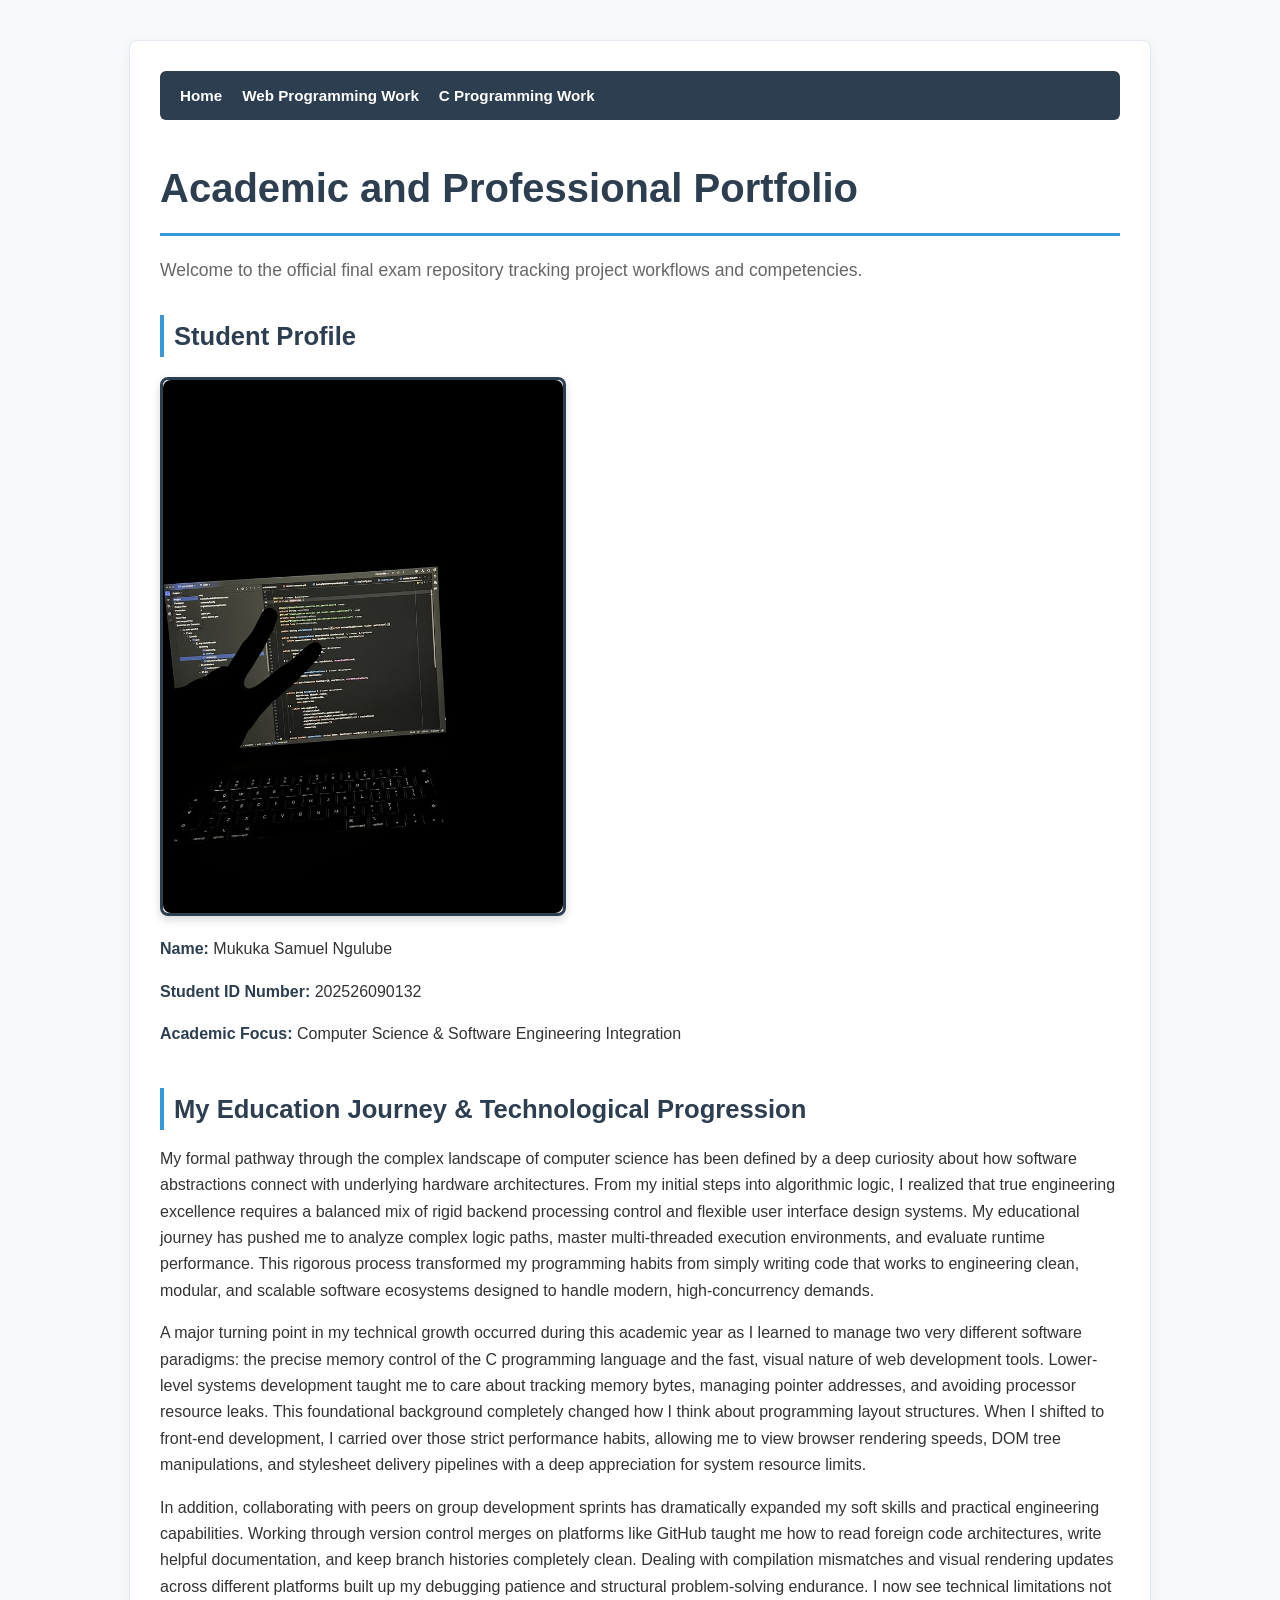
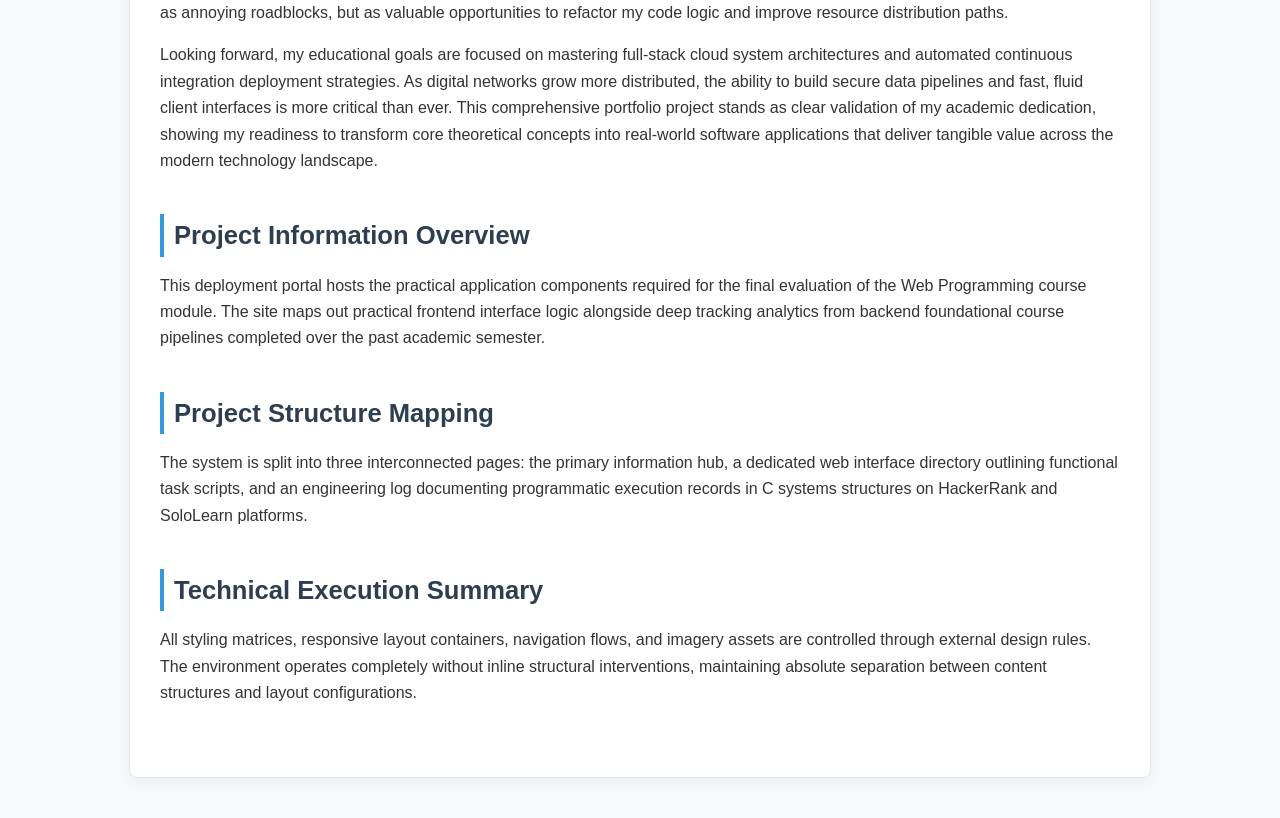
<file: index.html>
<!DOCTYPE html>
<html lang="en">
<head>
    <meta charset="UTF-8">
    <meta name="viewport" content="width=device-width, initial-scale=1.0">
    <title>Academic & Professional Portfolio</title>
    <link rel="stylesheet" href="style.css">
</head>
<body>

    <div class="container">
        <nav class="nav-links">
            <a href="index.html">Home</a>
            <a href="workinwebprogramming.html">Web Programming Work</a>
            <a href="workincprogramming.html">C Programming Work</a>
        </nav>

        <h1>Academic and Professional Portfolio</h1>
        <p class="subtitle">Welcome to the official final exam repository tracking project workflows and competencies.</p>

        <section>
            <h2>Student Profile</h2>
            <div class="profile-frame">
                <img src="profile.jpg" alt="Samuel Ngulube Profile Picture" style="width:100%; height:auto; display:block; border-radius: 8px;">
            </div>
            <p><strong>Name:</strong> Mukuka Samuel Ngulube</p>
            <p><strong>Student ID Number:</strong> 202526090132</p>
            <p><strong>Academic Focus:</strong> Computer Science & Software Engineering Integration</p>
        </section>

        <section>
            <h2>My Education Journey & Technological Progression</h2>
            <p>My formal pathway through the complex landscape of computer science has been defined by a deep curiosity about how software abstractions connect with underlying hardware architectures. From my initial steps into algorithmic logic, I realized that true engineering excellence requires a balanced mix of rigid backend processing control and flexible user interface design systems. My educational journey has pushed me to analyze complex logic paths, master multi-threaded execution environments, and evaluate runtime performance. This rigorous process transformed my programming habits from simply writing code that works to engineering clean, modular, and scalable software ecosystems designed to handle modern, high-concurrency demands.</p>
            
            <p>A major turning point in my technical growth occurred during this academic year as I learned to manage two very different software paradigms: the precise memory control of the C programming language and the fast, visual nature of web development tools. Lower-level systems development taught me to care about tracking memory bytes, managing pointer addresses, and avoiding processor resource leaks. This foundational background completely changed how I think about programming layout structures. When I shifted to front-end development, I carried over those strict performance habits, allowing me to view browser rendering speeds, DOM tree manipulations, and stylesheet delivery pipelines with a deep appreciation for system resource limits.</p>
            
            <p>In addition, collaborating with peers on group development sprints has dramatically expanded my soft skills and practical engineering capabilities. Working through version control merges on platforms like GitHub taught me how to read foreign code architectures, write helpful documentation, and keep branch histories completely clean. Dealing with compilation mismatches and visual rendering updates across different platforms built up my debugging patience and structural problem-solving endurance. I now see technical limitations not as annoying roadblocks, but as valuable opportunities to refactor my code logic and improve resource distribution paths.</p>
            
            <p>Looking forward, my educational goals are focused on mastering full-stack cloud system architectures and automated continuous integration deployment strategies. As digital networks grow more distributed, the ability to build secure data pipelines and fast, fluid client interfaces is more critical than ever. This comprehensive portfolio project stands as clear validation of my academic dedication, showing my readiness to transform core theoretical concepts into real-world software applications that deliver tangible value across the modern technology landscape.</p>
        </section>

        <section>
            <h2>Project Information Overview</h2>
            <p>This deployment portal hosts the practical application components required for the final evaluation of the Web Programming course module. The site maps out practical frontend interface logic alongside deep tracking analytics from backend foundational course pipelines completed over the past academic semester.</p>
        </section>

        <section>
            <h2>Project Structure Mapping</h2>
            <p>The system is split into three interconnected pages: the primary information hub, a dedicated web interface directory outlining functional task scripts, and an engineering log documenting programmatic execution records in C systems structures on HackerRank and SoloLearn platforms.</p>
        </section>

        <section>
            <h2>Technical Execution Summary</h2>
            <p>All styling matrices, responsive layout containers, navigation flows, and imagery assets are controlled through external design rules. The environment operates completely without inline structural interventions, maintaining absolute separation between content structures and layout configurations.</p>
        </section>
    </div>

</body>
</html>
</file>
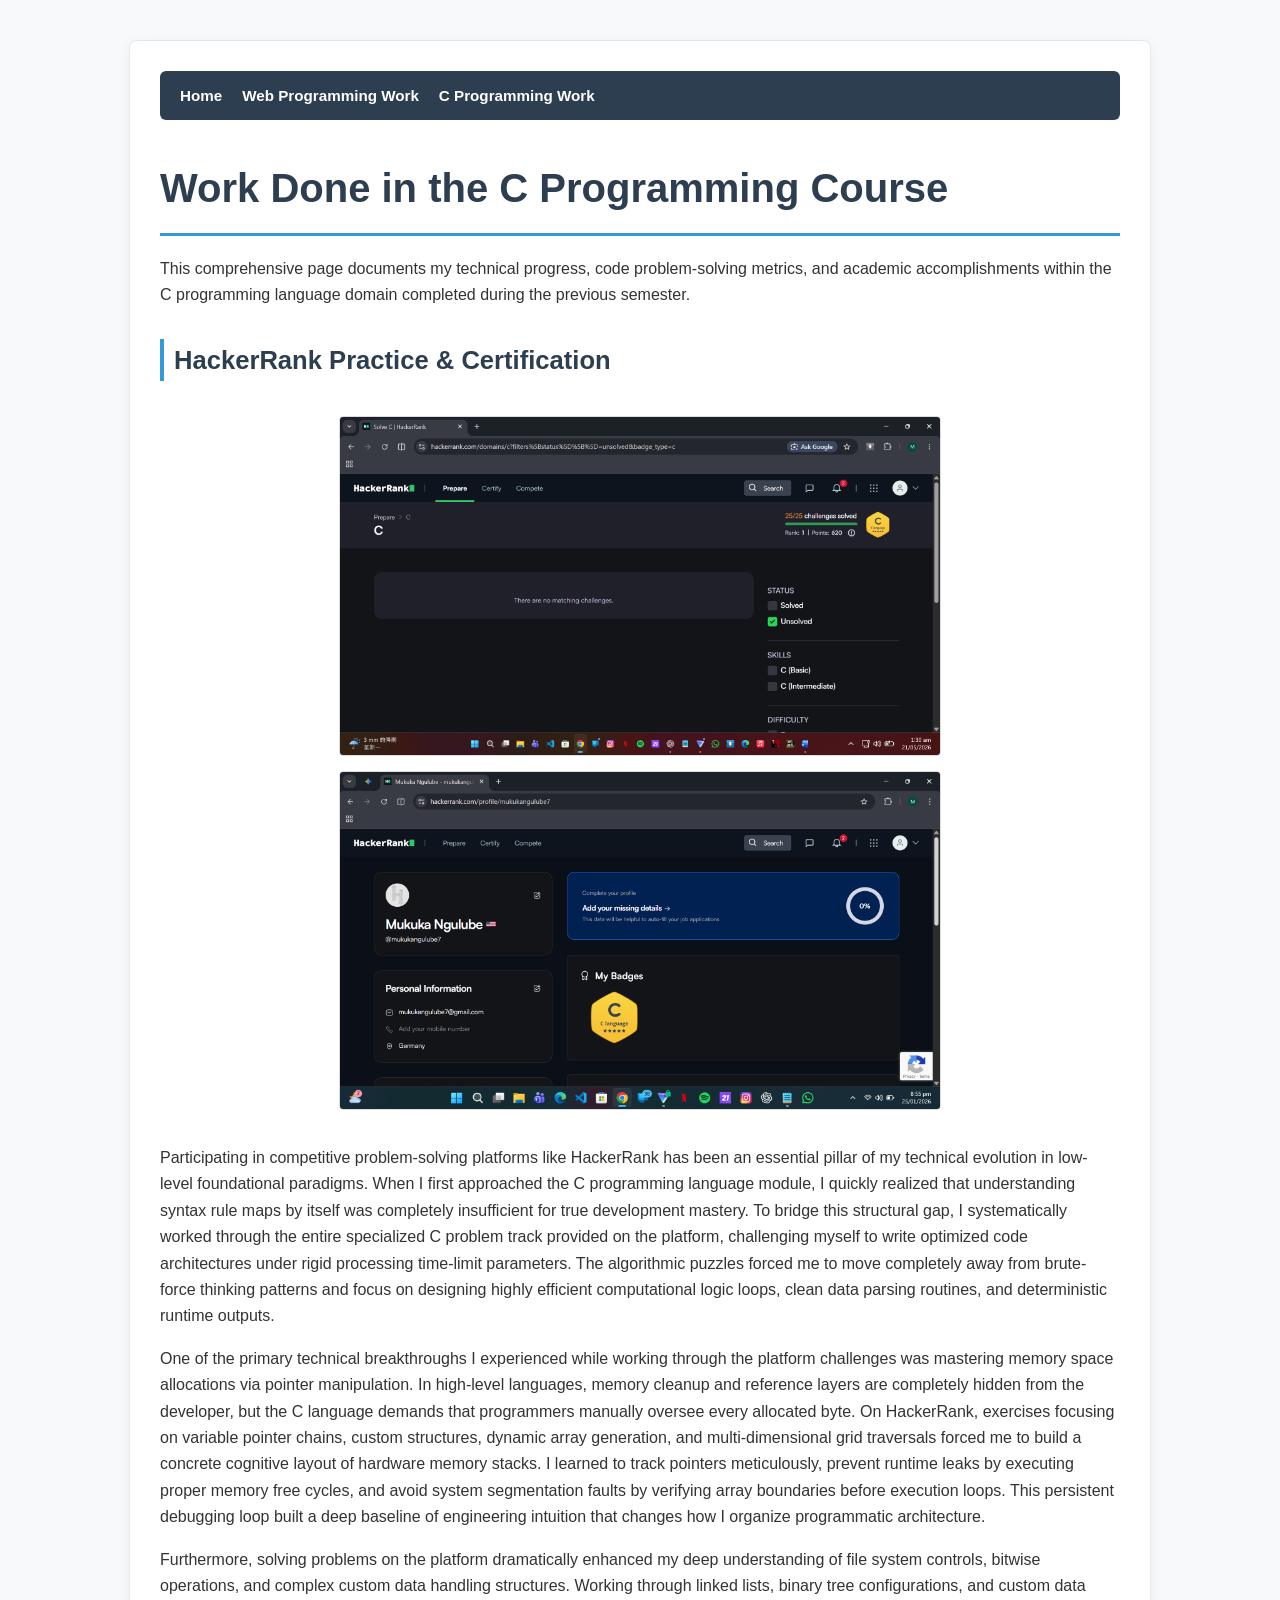
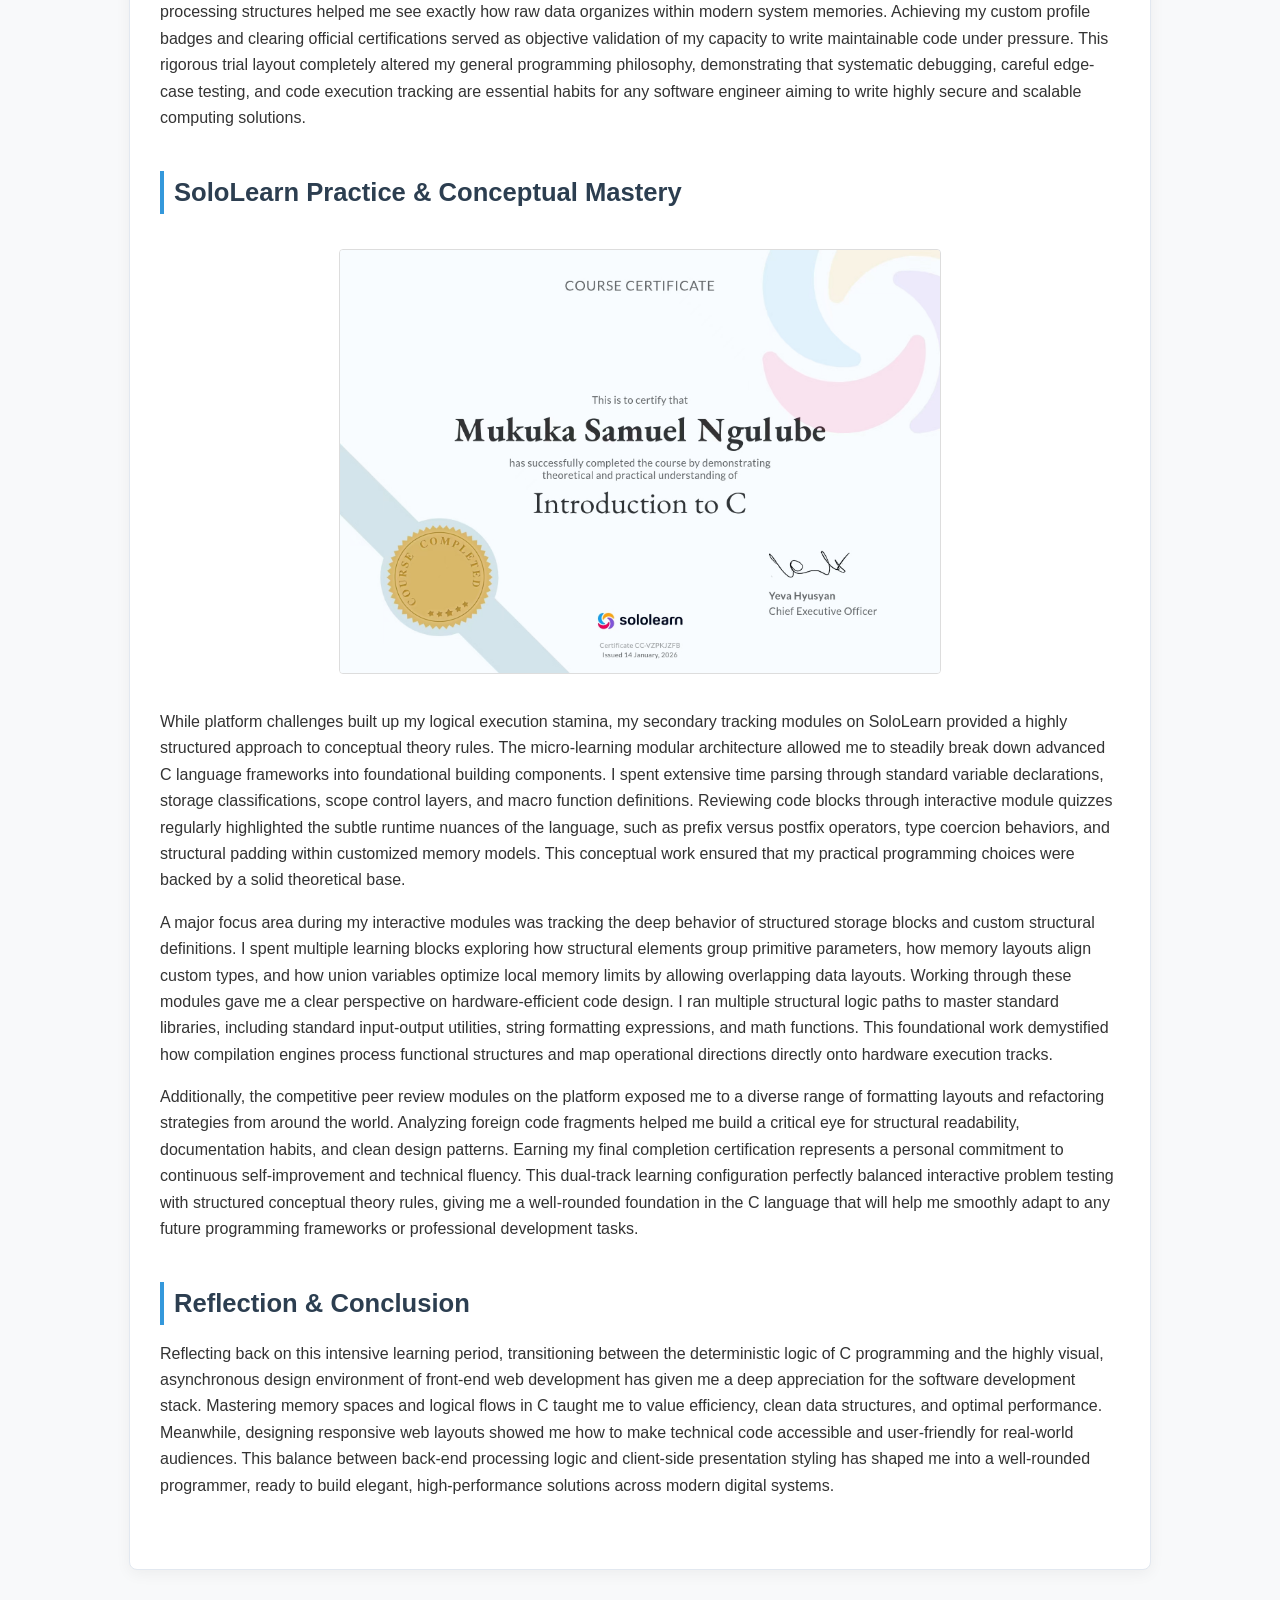
<file: workincprogramming.html>
<!DOCTYPE html>
<html lang="en">
<head>
    <meta charset="UTF-8">
    <meta name="viewport" content="width=device-width, initial-scale=1.0">
    <title>C Programming Portfolio</title>
    <link rel="stylesheet" href="style.css">
</head>
<body>

    <div class="container">
        <nav class="nav-links">
            <a href="index.html">Home</a>
            <a href="workinwebprogramming.html">Web Programming Work</a>
            <a href="workincprogramming.html">C Programming Work</a>
        </nav>

        <h1>Work Done in the C Programming Course</h1>
        <p>This comprehensive page documents my technical progress, code problem-solving metrics, and academic accomplishments within the C programming language domain completed during the previous semester.</p>

        <section>
            <h2>HackerRank Practice & Certification</h2>
            <div class="cert-image">
                <img src="hackerrank.jpg" alt="HackerRank Progress 1" style="width:100%; max-width:600px; height:auto; display:block; margin: 0 auto 15px auto; border: 1px solid #ddd; border-radius: 4px;">
                <img src="hackerrank2.jpg" alt="HackerRank Progress 2" style="width:100%; max-width:600px; height:auto; display:block; margin: 0 auto; border: 1px solid #ddd; border-radius: 4px;">
            </div>
            <p>Participating in competitive problem-solving platforms like HackerRank has been an essential pillar of my technical evolution in low-level foundational paradigms. When I first approached the C programming language module, I quickly realized that understanding syntax rule maps by itself was completely insufficient for true development mastery. To bridge this structural gap, I systematically worked through the entire specialized C problem track provided on the platform, challenging myself to write optimized code architectures under rigid processing time-limit parameters. The algorithmic puzzles forced me to move completely away from brute-force thinking patterns and focus on designing highly efficient computational logic loops, clean data parsing routines, and deterministic runtime outputs.</p>
            
            <p>One of the primary technical breakthroughs I experienced while working through the platform challenges was mastering memory space allocations via pointer manipulation. In high-level languages, memory cleanup and reference layers are completely hidden from the developer, but the C language demands that programmers manually oversee every allocated byte. On HackerRank, exercises focusing on variable pointer chains, custom structures, dynamic array generation, and multi-dimensional grid traversals forced me to build a concrete cognitive layout of hardware memory stacks. I learned to track pointers meticulously, prevent runtime leaks by executing proper memory free cycles, and avoid system segmentation faults by verifying array boundaries before execution loops. This persistent debugging loop built a deep baseline of engineering intuition that changes how I organize programmatic architecture.</p>
            
            <p>Furthermore, solving problems on the platform dramatically enhanced my deep understanding of file system controls, bitwise operations, and complex custom data handling structures. Working through linked lists, binary tree configurations, and custom data processing structures helped me see exactly how raw data organizes within modern system memories. Achieving my custom profile badges and clearing official certifications served as objective validation of my capacity to write maintainable code under pressure. This rigorous trial layout completely altered my general programming philosophy, demonstrating that systematic debugging, careful edge-case testing, and code execution tracking are essential habits for any software engineer aiming to write highly secure and scalable computing solutions.</p>
        </section>

        <section>
            <h2>SoloLearn Practice & Conceptual Mastery</h2>
            <div class="cert-image">
                <img src="sololearn.jpg" alt="SoloLearn Progress" style="width:100%; max-width:600px; height:auto; display:block; margin: 0 auto; border: 1px solid #ddd; border-radius: 4px;">
            </div>
            <p>While platform challenges built up my logical execution stamina, my secondary tracking modules on SoloLearn provided a highly structured approach to conceptual theory rules. The micro-learning modular architecture allowed me to steadily break down advanced C language frameworks into foundational building components. I spent extensive time parsing through standard variable declarations, storage classifications, scope control layers, and macro function definitions. Reviewing code blocks through interactive module quizzes regularly highlighted the subtle runtime nuances of the language, such as prefix versus postfix operators, type coercion behaviors, and structural padding within customized memory models. This conceptual work ensured that my practical programming choices were backed by a solid theoretical base.</p>
            
            <p>A major focus area during my interactive modules was tracking the deep behavior of structured storage blocks and custom structural definitions. I spent multiple learning blocks exploring how structural elements group primitive parameters, how memory layouts align custom types, and how union variables optimize local memory limits by allowing overlapping data layouts. Working through these modules gave me a clear perspective on hardware-efficient code design. I ran multiple structural logic paths to master standard libraries, including standard input-output utilities, string formatting expressions, and math functions. This foundational work demystified how compilation engines process functional structures and map operational directions directly onto hardware execution tracks.</p>
            
            <p>Additionally, the competitive peer review modules on the platform exposed me to a diverse range of formatting layouts and refactoring strategies from around the world. Analyzing foreign code fragments helped me build a critical eye for structural readability, documentation habits, and clean design patterns. Earning my final completion certification represents a personal commitment to continuous self-improvement and technical fluency. This dual-track learning configuration perfectly balanced interactive problem testing with structured conceptual theory rules, giving me a well-rounded foundation in the C language that will help me smoothly adapt to any future programming frameworks or professional development tasks.</p>
        </section>

        <section>
            <h2>Reflection & Conclusion</h2>
            <p>Reflecting back on this intensive learning period, transitioning between the deterministic logic of C programming and the highly visual, asynchronous design environment of front-end web development has given me a deep appreciation for the software development stack. Mastering memory spaces and logical flows in C taught me to value efficiency, clean data structures, and optimal performance. Meanwhile, designing responsive web layouts showed me how to make technical code accessible and user-friendly for real-world audiences. This balance between back-end processing logic and client-side presentation styling has shaped me into a well-rounded programmer, ready to build elegant, high-performance solutions across modern digital systems.</p>
        </section>
    </div>

</body>
</html>
</file>
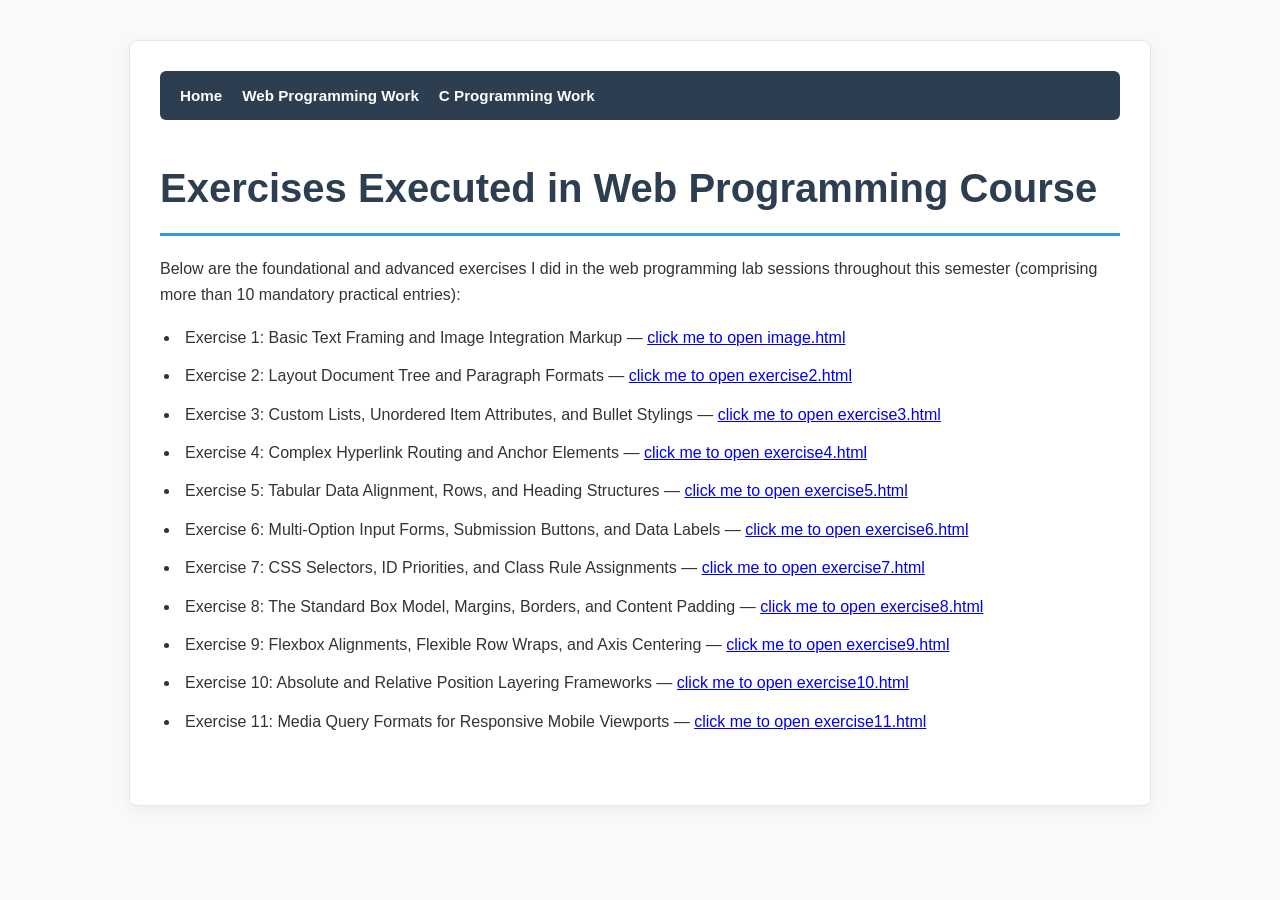
<file: workinwebprogramming.html>
<!DOCTYPE html>
<html lang="en">
<head>
    <meta charset="UTF-8">
    <meta name="viewport" content="width=device-width, initial-scale=1.0">
    <title>Web Programming Exercises</title>
    <link rel="stylesheet" href="style.css">
</head>
<body>

    <div class="container">
        <!-- Navigation Bar -->
        <nav class="nav-links">
            <a href="index.html">Home</a>
            <a href="workinwebprogramming.html">Web Programming Work</a>
            <a href="workincprogramming.html">C Programming Work</a>
        </nav>

        <section>
            <h1>Exercises Executed in Web Programming Course</h1>
            <p>Below are the foundational and advanced exercises I did in the web programming lab sessions throughout this semester (comprising more than 10 mandatory practical entries):</p>
            
            <ul>
                <li>Exercise 1: Basic Text Framing and Image Integration Markup — <a href="index.html">click me to open image.html</a></li>
                <li>Exercise 2: Layout Document Tree and Paragraph Formats — <a href="index.html">click me to open exercise2.html</a></li>
                <li>Exercise 3: Custom Lists, Unordered Item Attributes, and Bullet Stylings — <a href="index.html">click me to open exercise3.html</a></li>
                <li>Exercise 4: Complex Hyperlink Routing and Anchor Elements — <a href="index.html">click me to open exercise4.html</a></li>
                <li>Exercise 5: Tabular Data Alignment, Rows, and Heading Structures — <a href="index.html">click me to open exercise5.html</a></li>
                <li>Exercise 6: Multi-Option Input Forms, Submission Buttons, and Data Labels — <a href="index.html">click me to open exercise6.html</a></li>
                <li>Exercise 7: CSS Selectors, ID Priorities, and Class Rule Assignments — <a href="index.html">click me to open exercise7.html</a></li>
                <li>Exercise 8: The Standard Box Model, Margins, Borders, and Content Padding — <a href="index.html">click me to open exercise8.html</a></li>
                <li>Exercise 9: Flexbox Alignments, Flexible Row Wraps, and Axis Centering — <a href="index.html">click me to open exercise9.html</a></li>
                <li>Exercise 10: Absolute and Relative Position Layering Frameworks — <a href="index.html">click me to open exercise10.html</a></li>
                <li>Exercise 11: Media Query Formats for Responsive Mobile Viewports — <a href="index.html">click me to open exercise11.html</a></li>
            </ul>
        </section>
    </div>

</body>
</html>
</file>
<file: style.css>
/* Custom CSS Styling File */

/* Complex Rule 1: Root variables and body layout */
:root {
    --primary-color: #2c3e50;
    --accent-color: #3498db;
    --text-color: #333333;
    --bg-color: #f8f9fa;
    --card-bg: #ffffff;
    --border-color: #e2e8f0;
}

body {
    font-family: 'Segoe UI', Tahoma, Geneva, Verdana, sans-serif;
    line-height: 1.65;
    color: var(--text-color);
    background-color: var(--bg-color);
    margin: 0;
    padding: 0;
}

/* Complex Rule 2: Page wrapper and layout structure */
.container {
    max-width: 960px;
    margin: 40px auto;
    padding: 30px;
    background-color: var(--card-bg);
    box-shadow: 0 4px 15px rgba(0,0,0,0.05);
    border-radius: 8px;
    border: 1px solid var(--border-color);
}

/* Complex Rule 3: Main headings and design hierarchy */
h1 {
    color: var(--primary-color);
    font-size: 2.5rem;
    border-bottom: 3px solid var(--accent-color);
    padding-bottom: 12px;
    margin-top: 0;
    margin-bottom: 20px;
}

h2 {
    color: var(--primary-color);
    font-size: 1.6rem;
    margin-top: 30px;
    margin-bottom: 15px;
    padding-left: 10px;
    border-left: 4px solid var(--accent-color);
}

.subtitle {
    font-size: 1.1rem;
    color: #666;
    margin-bottom: 30px;
}

/* Complex Rule 4: Navigation menu rules */
.nav-links {
    display: flex;
    gap: 20px;
    background-color: var(--primary-color);
    padding: 12px 20px;
    border-radius: 6px;
    margin-bottom: 35px;
}

.nav-links a {
    color: #ffffff;
    text-decoration: none;
    font-weight: 600;
    font-size: 0.95rem;
    transition: color 0.2s ease-in-out;
}

.nav-links a:hover {
    color: var(--accent-color);
}

/* Complex Rule 5: User Image Layout Frame */
.profile-frame {
    max-width: 400px;
    margin: 20px 0;
    border: 3px solid var(--primary-color);
    box-shadow: 0 4px 10px rgba(0,0,0,0.15);
    border-radius: 8px;
    overflow: hidden;
}

/* Complex Rule 6: List spacing and structural sections */
section {
    margin-bottom: 40px;
}

ul {
    padding-left: 20px;
    margin-bottom: 25px;
}

li {
    margin-bottom: 12px;
    padding-left: 5px;
}

strong {
    color: var(--primary-color);
}

.cert-image {
    margin: 25px auto;
    padding: 10px;
    background: #fff;
    border-radius: 6px;
    max-width: 620px;
}
</file>
